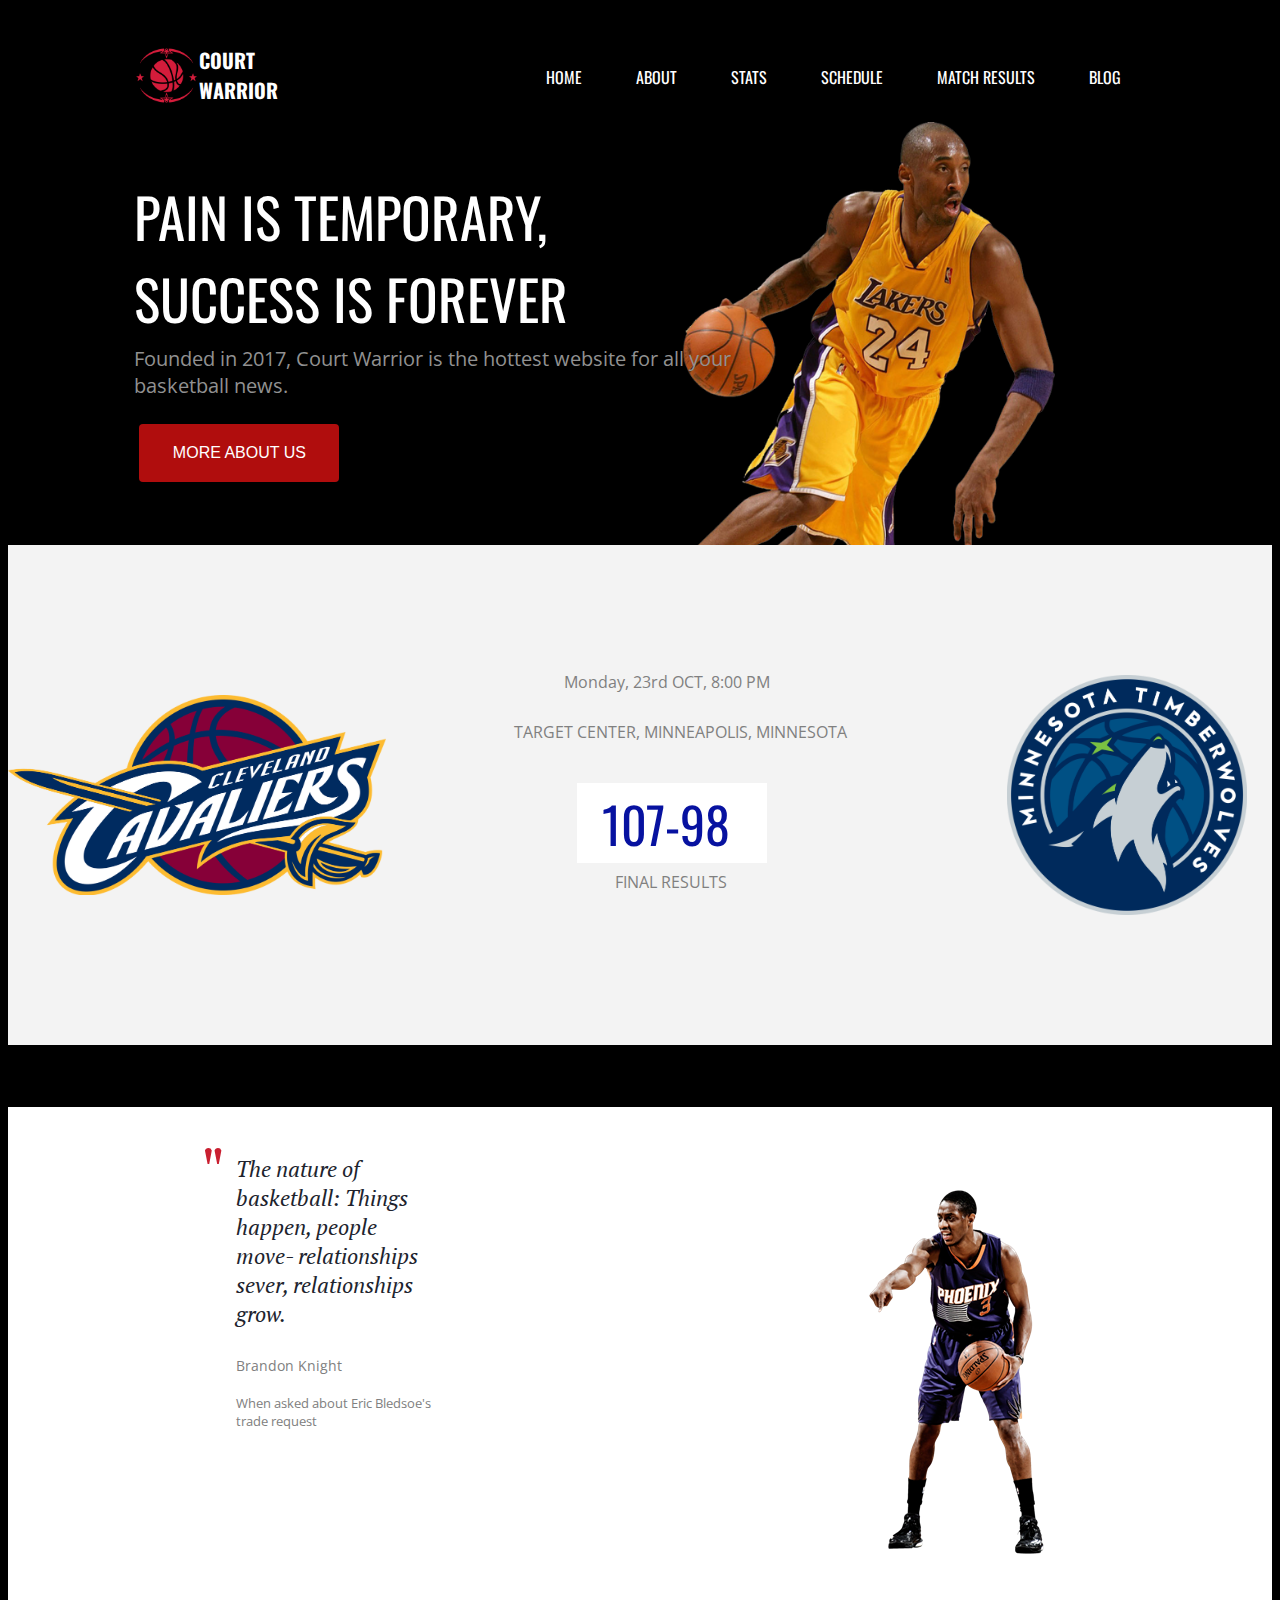
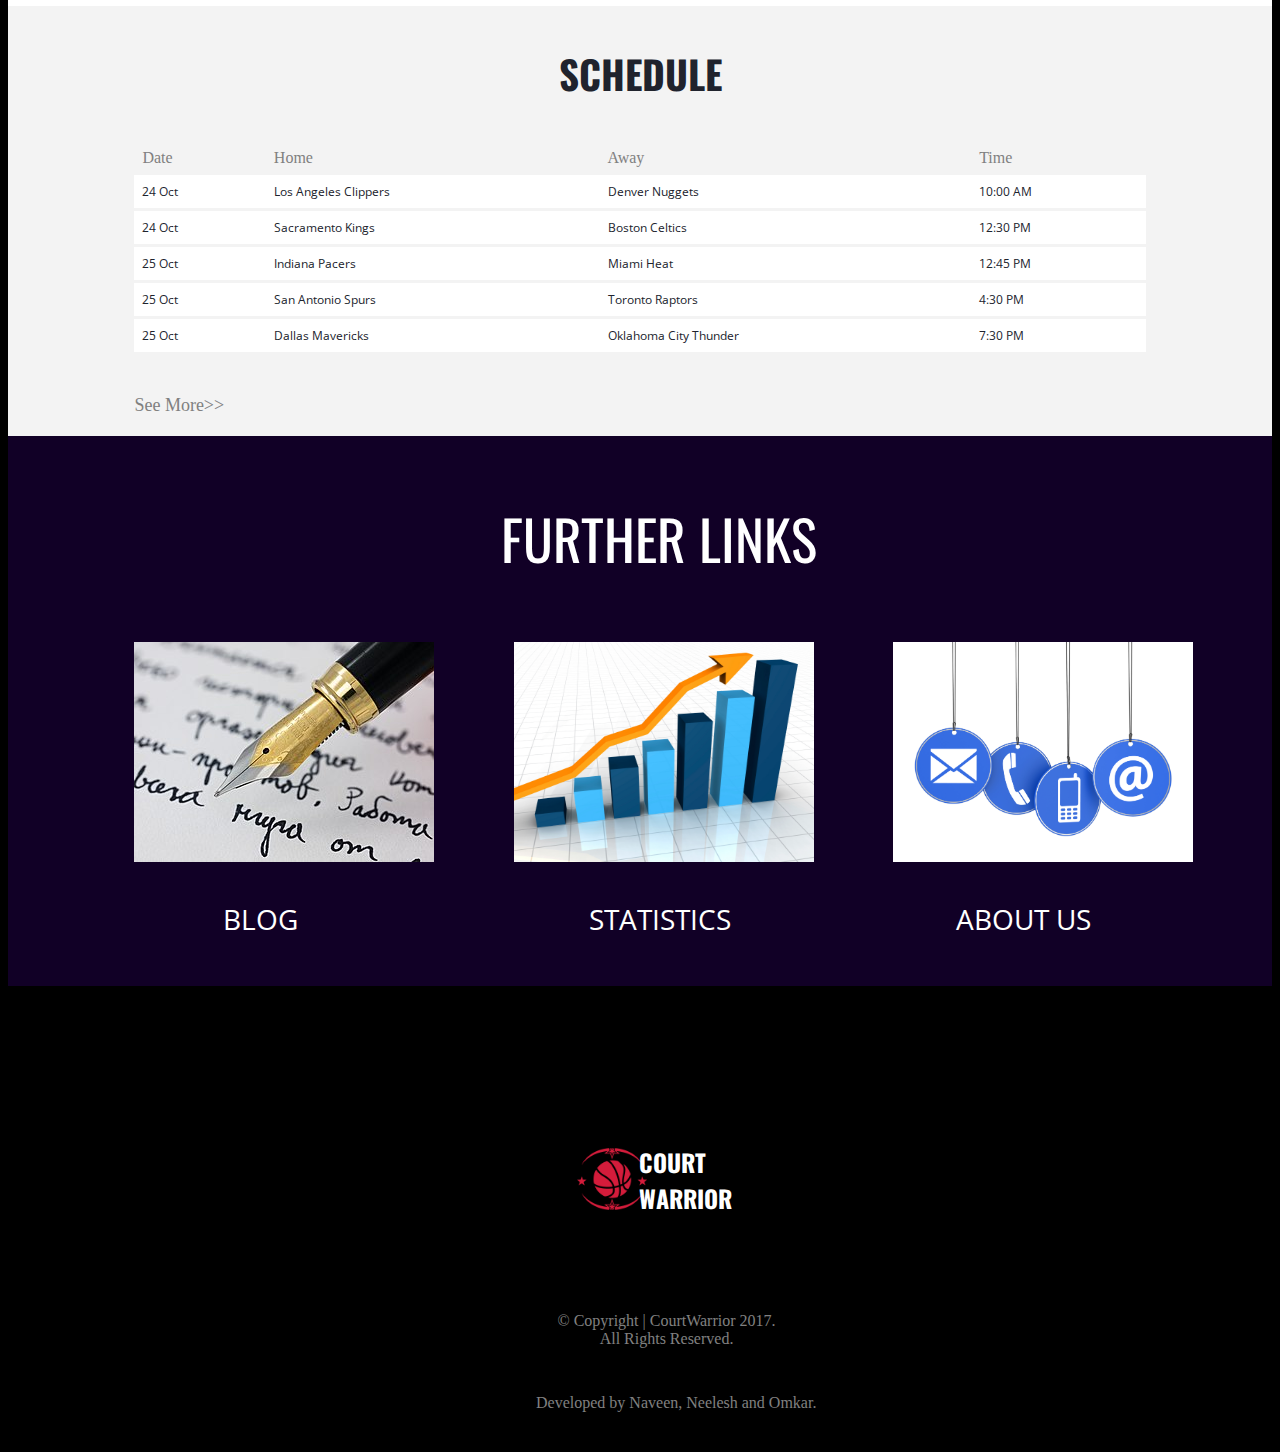
<file: index.html>
<html>
	<head>
		<title>Home</title>
		<link rel="stylesheet" type="text/css" href="all.css">
		<link href="https://fonts.googleapis.com/css?family=Oswald" rel="stylesheet">
		<link href="https://fonts.googleapis.com/css?family=Open+Sans" rel="stylesheet">
		<link href="https://fonts.googleapis.com/css?family=PT+Serif" rel="stylesheet">


		<style type="text/css">
		    ul{
		        padding: 0;
		        list-style: none;
		        background: Black;
		    }
		    ul li{
		        display: inline-block;
		        position: relative;
		        line-height: 21px;
		        text-align: left;
		    }
		    ul li a{
		        display: block;
		        padding: 8px 25px;
		        color: White;
		        text-decoration: none;
		        font-family: 'Oswald', sans-serif;

		    }
		    ul li a:hover{
		        color: Red;
		        background: Black;
		        font-family: 'Oswald', sans-serif;


		    }
		    ul li ul.dropdown{
		        min-width: 100%; /* Set width of the dropdown */
		        background: Black;
		        display: none;
		        position: absolute;
		        z-index: 999;
		        left: 0;
		        font-size: 14px;
		    }
		    ul li:hover ul.dropdown{
		        display: block;	/* Display the dropdown */
		    }
		    ul li ul.dropdown li{
		        display: block;
		    }
		    #dropdown {
		    	position: relative;
		    	text-align: right;
		    	box-sizing: border-box;
		    	right:10%;
		    	padding-top: 10px;
		    	padding-bottom: 10px;

		    }
		    .button {
				  display: inline-block;
				  border-radius: 4px;
				  background-color: #B00D0D;
				  border: none;
				  color: #FFFFFF;
				  text-align: center;
				  font-size: 28px;
				  padding: 20px;
				  width: 200px;
				  transition: all 0.5s;
				  cursor: pointer;
				  margin: 5px;
				}

			.button span {
				  cursor: pointer;
				  display: inline-block;
				  position: relative;
				  transition: 0.5s;
				}

			.button span:after {
				  content: '\00bb';
				  position: absolute;
				  opacity: 0;
				  top: 0;
				  right: -20px;
				  transition: 0.5s;
				}

			.button:hover span {
				  padding-right: 25px;
				}

			.button:hover span:after {
				  opacity: 1;
				  right: 0;
				}
			table {
			    border-collapse: collapse;
			    width: 80%;

			}

			td {
			    padding: 8px;
			    text-align: left;
			    border-bottom: 3px solid #F3F3F3;
			    background-color: White;
			    color:#20232d;
			    font-family: 'Open Sans', sans-serif;
			    font-size: 12px;

			}
			th{
				font-weight: normal;
				text-align: left;
				color:grey;
				padding:8px;
			}
		</style>
	</head>
	<body>
		<div class="Spacer" style="height:25px"></div>
		<div id = "dropdown">
			<ul>
		        <li><a href="index.html">HOME</a></li>
		        <li><a href="about.html">ABOUT</a></li>
		        <li>
		            <a href="work.html">STATS</a>
		            <ul class="dropdown">
		                <li><a href="Scores.html">SCORES</a></li>
		                <li><a href="records.html">RECORDS</a></li>
		             
		            </ul>
		        </li>
		        <li><a href="schedule.html">SCHEDULE</a></li>
		        <li><a href="Scores.html">MATCH RESULTS</a></li>
		        <li><a href="blog.html">BLOG</a></li>

		    </ul>
		</div>
		<div style= "width:23%; height: 49.5px; position: absolute; padding-left: 10%;box-sizing: border-box;top:45px;">
			<img src = "logo1.png" width = "61.075" style="position: absolute;">
			<a href = "index.html" style = "position: absolute; font-family: 'Oswald', sans-serif;color: White; font-weight: bold;font-size: 20px;text-decoration: none; left: 65%;">COURT WARRIOR</a>
		</div>
		<img src = "kobe.png" style="position: relative;left:30%;width:70%;">
		<div  style="width:605;position: relative; bottom:500px; left:10%">

			<p style="color:White; font-family: 'Oswald', sans-serif; font-size: 55px;">PAIN IS TEMPORARY, SUCCESS IS FOREVER</p>
			<p style="color:#919191; font-family: 'Open Sans', sans-serif; font-size: 20px; position: absolute;top:150px;">Founded in 2017, Court Warrior is the hottest website for all your basketball news.	</p>
			<div style="height:25px;"></div>
			<a href="about.html"><button class="button" style="vertical-align:middle"><span style="font-size: 16px;">MORE ABOUT US </span></button></a>


		</div>
		<div class="bg" style="height:500px;background-color: #F3F3F3;position: relative;bottom:50%;"">
			<img src = "cavs.png" height = "200" style = "position: absolute; top:150px;">
			<img src = "timb.png" height = "240" style = "position: absolute; top:130px;right:25px;">
			<div class = "score" style = "height: 80px; width: 190px; background-color: White;position: absolute; left: 45%;top:47.5%;">
				<p style="color:#0712A0; font-family: 'Oswald', sans-serif; font-size: 50px; position: relative; bottom: 47px;	 left:25px;">107-98</p>
			</div>

			<p style="color:grey; font-family: 'Open Sans', sans-serif; font-size: 16px; position: absolute; left: 44%; top: 22%;">Monday, 23rd OCT, 8:00 PM</p>
			<p style="color:grey; font-family: 'Open Sans', sans-serif; font-size: 16px; position: absolute; left: 40%; top: 32%;">TARGET CENTER, MINNEAPOLIS, MINNESOTA</p>
			<p style="color:grey; font-family: 'Open Sans', sans-serif; font-size: 16px; position: absolute; left: 48%; top: 62%;">FINAL RESULTS</p>	

			

		</div>
		<div style="position: relative; background-color: White; bottom:380px; height: 500px; ">
				<img src = "knight.png" style="position: relative; left:60%;top:15%;">
				<p style="position: absolute; font-family: 'PT Serif', serif; color: #c91f30; bottom:60%; left:15%; font-size: 80px; ">"</p>
				<div style="width: 200px; position: absolute;top: 5%; left:18%";">
					<p style="position: absolute;font-family: 'PT Serif', serif; color: #20232d; font-style:italic;font-size: 22px;"" >
						The nature of basketball: Things happen, people move- relationships sever, relationships grow.
					</p>
					<p style="font-size:14px; font-family:'Open Sans', sans-serif; color: grey; position: relative;top:210px;">Brandon Knight<br/><br/>
					<span style="font-size: 13px">
					When asked about Eric Bledsoe's trade request</span></p>

				</div>
		</div>

		<div style="position: relative;background-color:#F3F3F3; height: 450px; bottom: 420px;">
			<p style="text-align: center;font-size: 39px; font-family: 'Oswald', sans-serif; padding-top:3%; color: #20232d"><b>SCHEDULE</b></p>
			<table align = "center" style="border-color:#F3F3F3;">
			  <tr>
			    <th>Date</th>
			    <th>Home</th>
			    <th>Away</th>
			    <th>Time</th>
			  </tr>
			  <tr>
			    <td>24 Oct</td>
			    <td>Los Angeles Clippers</td>
			    <td>Denver Nuggets</td>
			    <td>10:00 AM</td>
			  </tr>
			  <tr>
			    <td>24 Oct</td>
			    <td>Sacramento Kings</td>
			    <td>Boston Celtics</td>
			    <td> 12:30 PM</td>
			  </tr>
			  <tr>
			    <td>25 Oct</td>
			    <td>Indiana Pacers</td>
			    <td>Miami Heat</td>
			    <td> 12:45 PM</td>
			  </tr>
			  <tr>
			    <td>25 Oct</td>
			    <td>San Antonio Spurs</td>
			    <td>Toronto Raptors</td>
			    <td> 4:30 PM</td>
			  </tr>
			  <tr>
			    <td>25 Oct</td>
			    <td>Dallas Mavericks</td>
			    <td>Oklahoma City Thunder</td>
			    <td> 7:30 PM</td>
			  </tr>
			</table>
			<a href ="schedule.html" style="text-decoration: none;color:grey; font-size: 18px; position: relative; top:40px; left:10%;"> See More>></a>
		</div>

		<div style="background-color: #110026; position: relative; bottom:440px; height:550px;">
		</div>
		<div style="height:1px;position: relative;bottom:1000px;background-color: #110026	;">
			<p style="color:White; font-family: 'Oswald', sans-serif; font-size: 55px; position: absolute; left:39%;">FURTHER LINKS</p>
			<a href="blog.html"><img src = "write.jpg" width =  "300px" style = "position: absolute; top: 200px; left:10%;"></a>
			<a href="work.html"><img src = "stats.jpg" height = "220px" width = "300px" style = "position: absolute; top: 200px; left:40%;"></a>
			<a href="about.html"><img src = "contact.jpg" height = "220px" width = "300px"  style = "position: absolute; top: 200px; left:70%;"></a>
			<a href = "blog.html"><p style="color:White; font-family: 'Open Sans', sans-serif; font-size: 28px; position: absolute; left: 17%; top: 430px;">BLOG</p></a>
			<a href = "work.html"><p style="color:White; font-family: 'Open Sans', sans-serif; font-size: 28px; position: absolute; left: 46%; top: 430px;">STATISTICS</p></a>
			<a href = "about.html"><p style="color:White; font-family: 'Open Sans', sans-serif; font-size: 28px; position: absolute; left: 75%; top: 430px;">ABOUT US</p></a>	
			<p style = "font-size: 16px; color:grey;position: relative;top: 870px;left:43%; width: 230px;text-align: center">© Copyright | CourtWarrior 2017. All Rights Reserved.</p>
			<p style = "font-size: 16px; color:grey;position: relative;top: 900px;left:41%; width: 300px;text-align: center">Developed by Naveen, Neelesh and Omkar.</p>

		</div>

		<div style = "height: 1px;background-color:Black; position: relative; bottom:300px;">
		<div style= "width:23%; height: 49.5px; position: absolute; padding-left: 10%;box-sizing: border-box;top:80%;left:35%">
			<img src = "logo1.png" height = "70" width = "70	" style="position: absolute;">
			<a href = "index.html" style = "position: absolute; font-family: 'Oswald', sans-serif;color: White; font-weight: bold;font-size: 24px;text-decoration: none; left: 65%;">COURT WARRIOR</a>
		</div>			

		</div>

	</body>
</html>
</file>
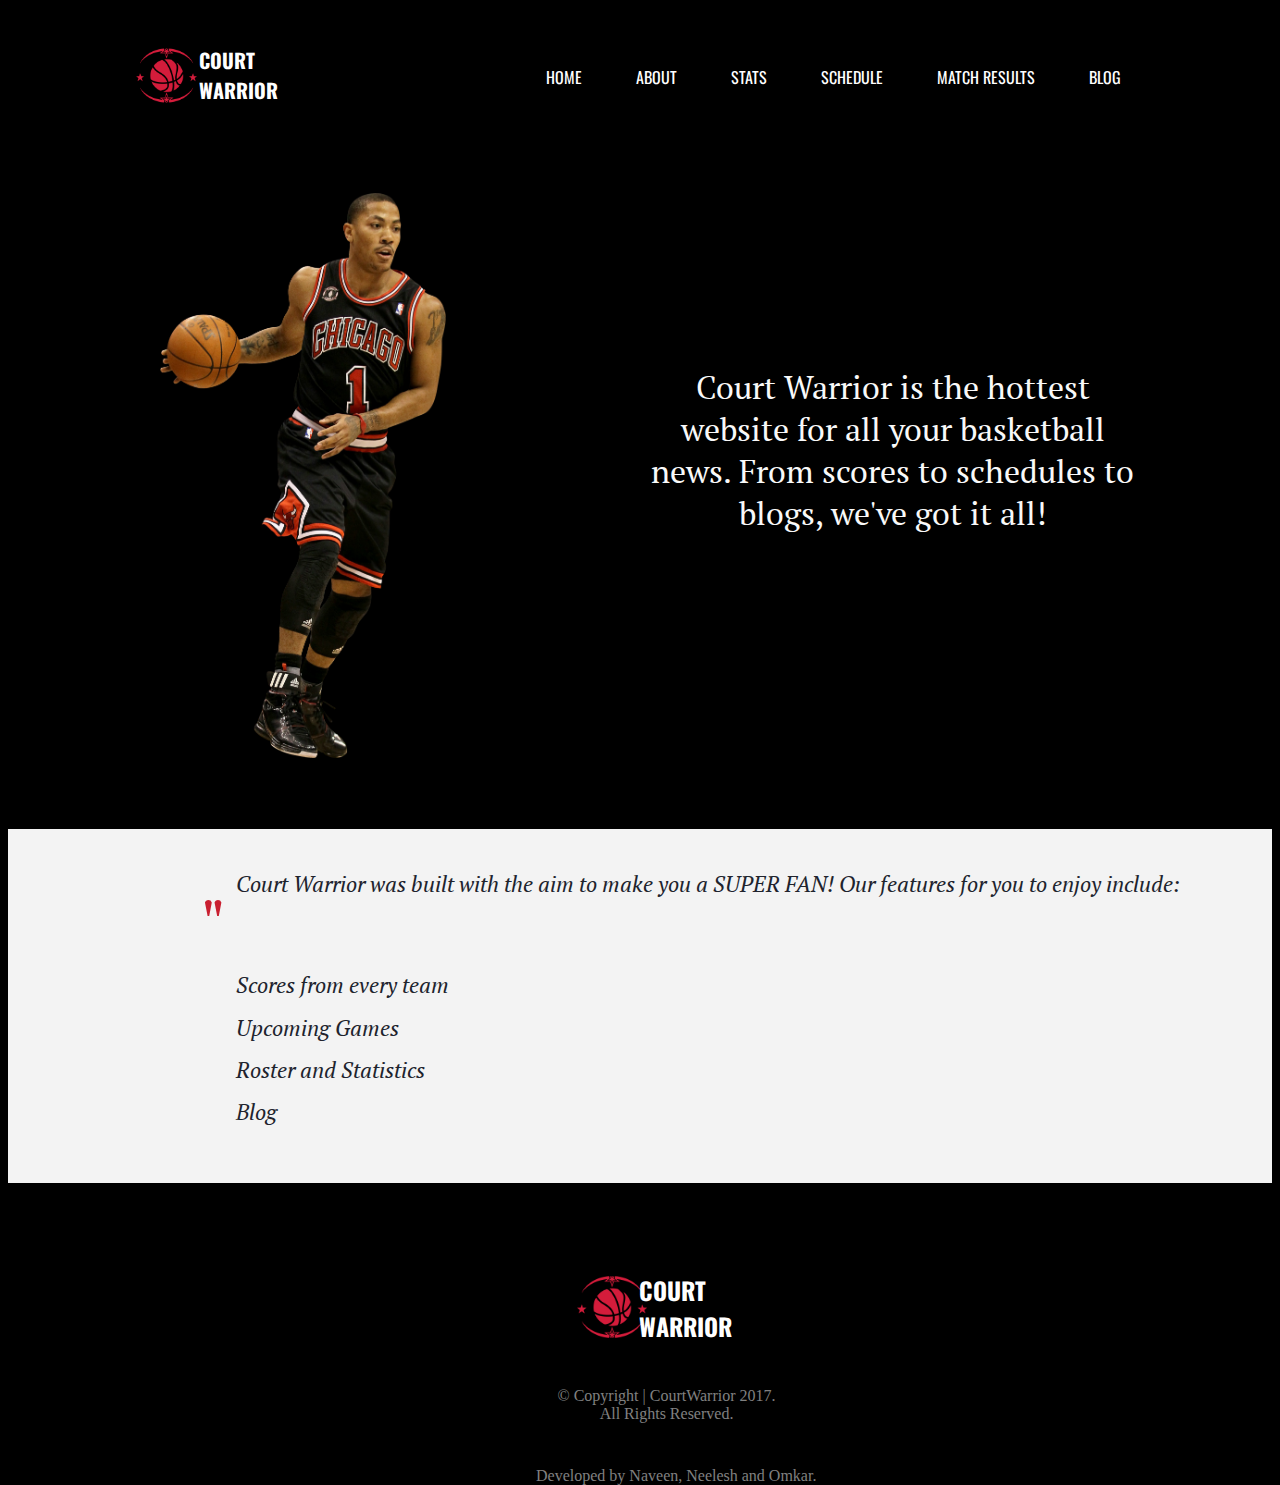
<file: about.html>
<html>
	<head>
		<title>About Us</title>
		<link rel="stylesheet" type="text/css" href="all.css">
		<link href="https://fonts.googleapis.com/css?family=Oswald" rel="stylesheet">
		<link href="https://fonts.googleapis.com/css?family=Open+Sans" rel="stylesheet">
		<link href="https://fonts.googleapis.com/css?family=PT+Serif" rel="stylesheet">


		<style type="text/css">
		    ul{
		        padding: 0;
		        list-style: none;
		        background: Black;
		    }
		    ul li{
		        display: inline-block;
		        position: relative;
		        line-height: 21px;
		        text-align: left;
		    }
		    ul li a{
		        display: block;
		        padding: 8px 25px;
		        color: White;
		        text-decoration: none;
		        font-family: 'Oswald', sans-serif;

		    }
		    ul li a:hover{
		        color: Red;
		        background: Black;
		        font-family: 'Oswald', sans-serif;


		    }
		    ul li ul.dropdown{
		        min-width: 100%; /* Set width of the dropdown */
		        background: Black;
		        display: none;
		        position: absolute;
		        z-index: 999;
		        left: 0;
		        font-size: 14px;
		    }
		    ul li:hover ul.dropdown{
		        display: block;	/* Display the dropdown */
		    }
		    ul li ul.dropdown li{
		        display: block;
		    }
		    #dropdown {
		    	position: relative;
		    	text-align: right;
		    	box-sizing: border-box;
		    	right:10%;
		    	padding-top: 10px;
		    	padding-bottom: 10px;

		    }
		  

		</style>
	</head>
	<body>
		<div class="Spacer" style="height:25px"></div>
		<div id = "dropdown">
			<ul>
		        <li><a href="index.html">HOME</a></li>
		        <li><a href="about.html">ABOUT</a></li>
		        <li>
		            <a href="work.html">STATS</a>
		            <ul class="dropdown">
		                <li><a href="Scores.html">SCORES</a></li>
		                <li><a href="records.html">RECORDS</a></li>
		            </ul>
		        </li>
		        <li><a href="schedule.html">SCHEDULE</a></li>
		        <li><a href="Scores.html">MATCH RESULTS</a></li>
		        <li><a href="blog.html">BLOG</a></li>

		    </ul>
		</div>
		<div style= "width:23%; height: 49.5px; position: absolute; padding-left: 10%;box-sizing: border-box;top:45px;">
			<img src = "logo1.png" width = "61.075" style="position: absolute;">
			<a href = "index.html" style = "position: absolute; font-family: 'Oswald', sans-serif;color: White; font-weight: bold;font-size: 20px;text-decoration: none; left: 65%;">COURT WARRIOR</a>
		</div>
		<div style="height:80%;position: relative;">
			<img src = "images.png" style="height: 80%; position: absolute; top:10%;left:12%;">
			<p style="color:#F9F9F9; font-family: 'PT Serif', serif; font-size: 32px; position: absolute;top:30%;left:50%;width: 40%; text-align: center;">Court Warrior is the hottest website for all your basketball news. From scores to schedules to blogs, we've got it all!	</p>
		</div>

		<div style="background-color: #F3F3F3; height: 40%;position: relative;">
			<p style="position: absolute; font-family: 'PT Serif', serif; color: #c91f30;bottom:35%; left:15%; font-size: 80px; ">"</p>
				<div style="position: absolute;top:5%; left:18%; height: 80%;">
					<p style="position: absolute;font-family: 'PT Serif', serif; color: #20232d; font-style:italic;font-size: 22px;" >
						Court Warrior was built with the aim to make you a SUPER FAN! Our features for you to enjoy include:
					</p>
					<ul>
						<li style="position:absolute;top:45%;font-family: 'PT Serif', serif; color: #20232d; font-style:italic;font-size: 22px; background: #F3F3F3;" >Scores from every team</li>
						<li style="position:absolute;top:60%;font-family: 'PT Serif', serif; color: #20232d; font-style:italic;font-size: 22px; background: #F3F3F3;">Upcoming Games</li>
						<li style="position:absolute; top: 75%;font-family: 'PT Serif', serif; color: #20232d; font-style:italic;font-size: 22px; background: #F3F3F3;">Roster and Statistics</li>
						<li style="position:absolute;top:90%;font-family: 'PT Serif', serif; color: #20232d; font-style:italic;font-size: 22px; background: #F3F3F3;">Blog</li>
					</ul>
				</div>
		
		</div>
		<div style = "height: 1px;background-color:Black; position: relative; top:10%; ">
			<div style= "width:23%; height: 49.5px; position: absolute; padding-left: 10%;box-sizing: border-box;top:80%;left:35%">
				<img src = "logo1.png" height = "70" width = "70	" style="position: absolute;">
				<a href = "index.html" style = "position: absolute; font-family: 'Oswald', sans-serif;color: White; font-weight: bold;font-size: 24px;text-decoration: none; left: 65%;">COURT WARRIOR</a>
			</div>		
			<p style = "font-size: 16px; color:grey;position: absolute;top:100px;left:43%; width: 230px;text-align: center">© Copyright | CourtWarrior 2017. All Rights Reserved.</p>
			<p style = "font-size: 16px; color:grey;position: absolute;left:41%;top:180px; width: 300px;text-align: center">Developed by Naveen, Neelesh and Omkar.</p>	

		</div>

	</body>
</html>
</file>
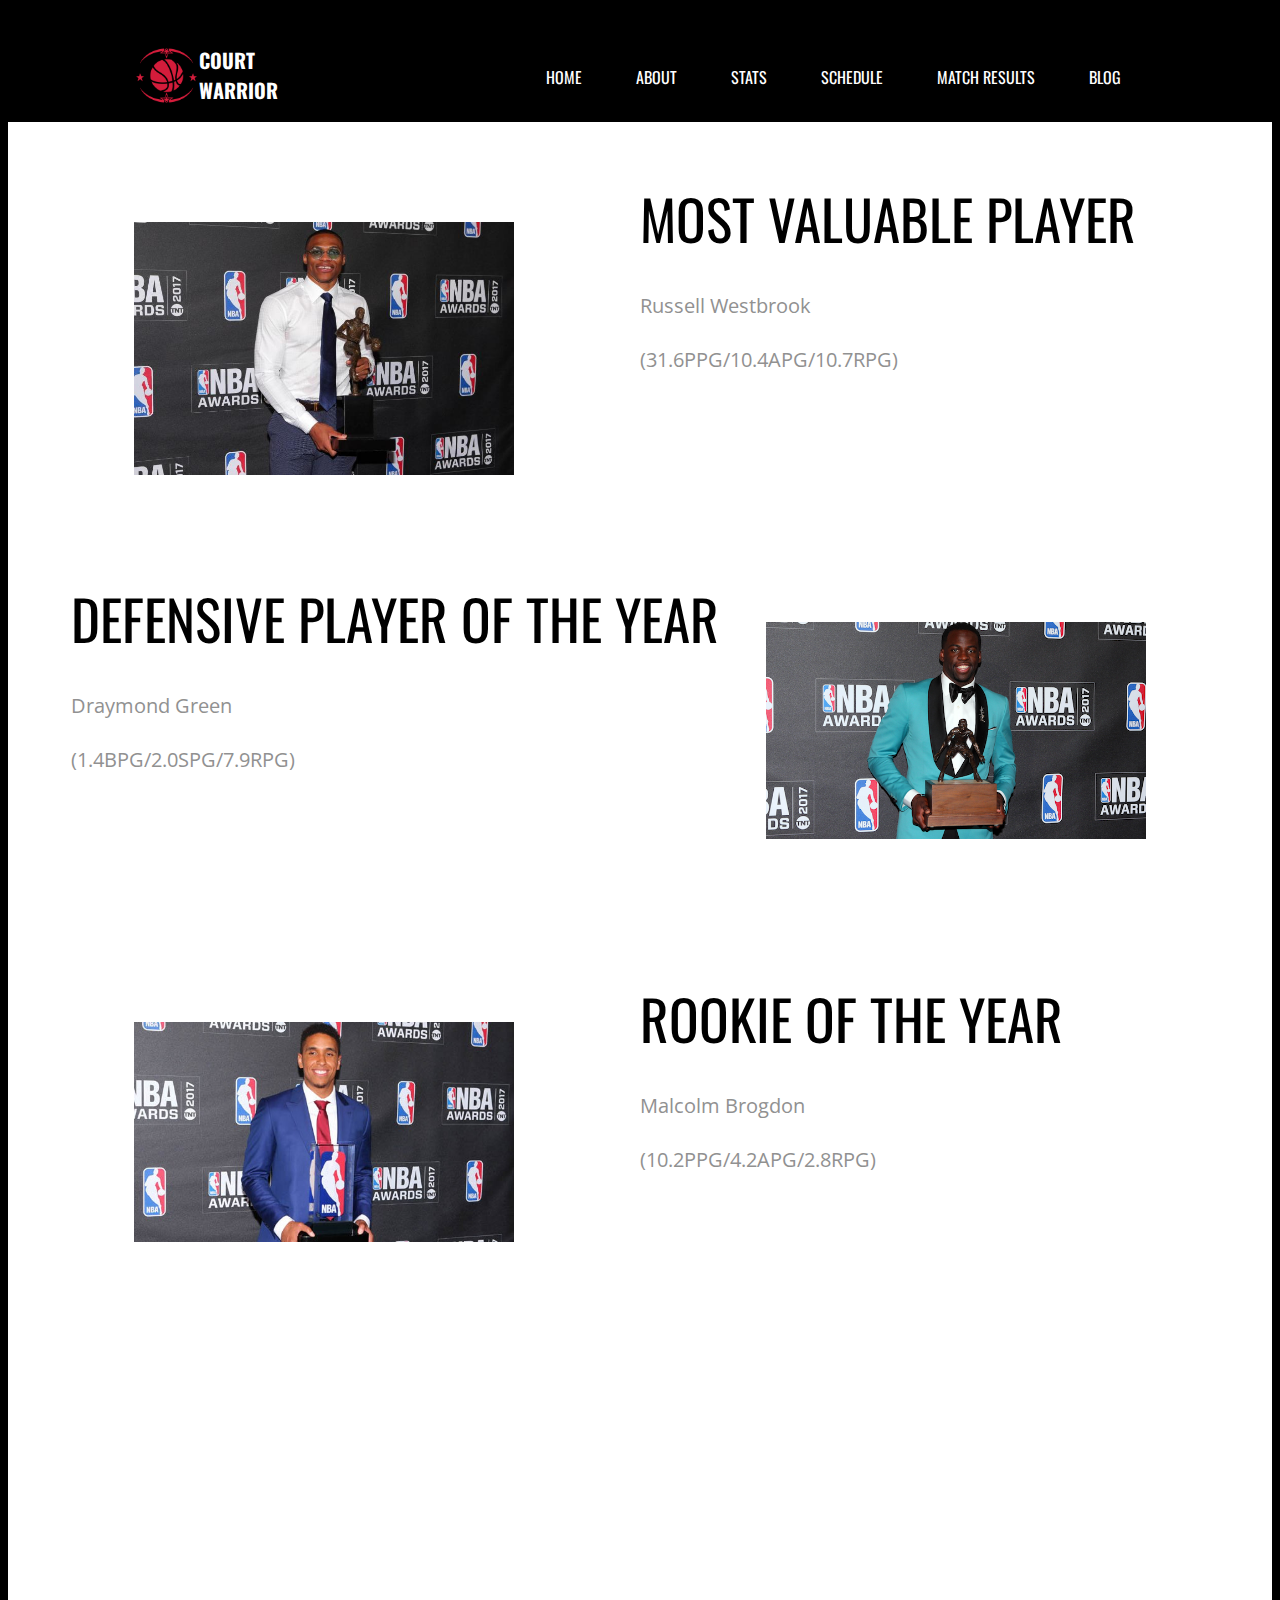
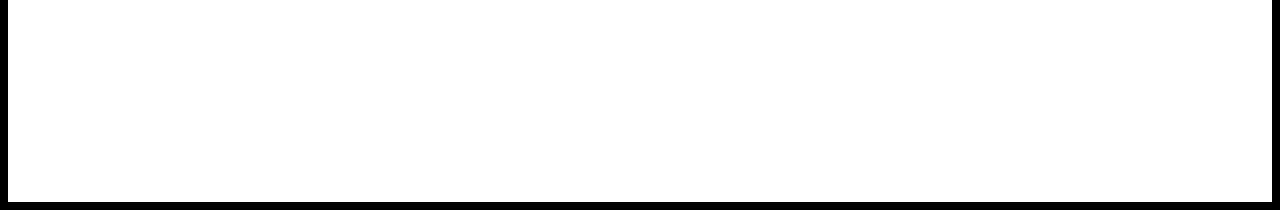
<file: records.html>
<html>
	<head>
		<title>Awards</title>
		<link rel="stylesheet" type="text/css" href="all.css">
		<link href="https://fonts.googleapis.com/css?family=Oswald" rel="stylesheet">
		<link href="https://fonts.googleapis.com/css?family=Open+Sans" rel="stylesheet">
		<link href="https://fonts.googleapis.com/css?family=PT+Serif" rel="stylesheet">


		<style type="text/css">
		    ul{
		        padding: 0;
		        list-style: none;
		        background: Black;
		    }
		    ul li{
		        display: inline-block;
		        position: relative;
		        line-height: 21px;
		        text-align: left;
		    }
		    ul li a{
		        display: block;
		        padding: 8px 25px;
		        color: White;
		        text-decoration: none;
		        font-family: 'Oswald', sans-serif;

		    }
		    ul li a:hover{
		        color: Red;
		        background: Black;
		        font-family: 'Oswald', sans-serif;


		    }
		    ul li ul.dropdown{
		        min-width: 100%; /* Set width of the dropdown */
		        background: Black;
		        display: none;
		        position: absolute;
		        z-index: 999;
		        left: 0;
		        font-size: 14px;
		    }
		    ul li:hover ul.dropdown{
		        display: block;	/* Display the dropdown */
		    }
		    ul li ul.dropdown li{
		        display: block;
		    }
		    #dropdown {
		    	position: relative;
		    	text-align: right;
		    	box-sizing: border-box;
		    	right:10%;
		    	padding-top: 10px;
		    	padding-bottom: 10px;

		    }
		  

		</style>
	</head>
	<body>
		<div class="Spacer" style="height:25px"></div>
		<div id = "dropdown">
			<ul>
		        <li><a href="index.html">HOME</a></li>
		        <li><a href="about.html">ABOUT</a></li>
		        <li>
		            <a href="work.html">STATS</a>
		            <ul class="dropdown">
		                <li><a href="Scores.html">SCORES</a></li>
		                <li><a href="records.html">RECORDS</a></li>
		            </ul>
		        </li>
		        <li><a href="schedule.html">SCHEDULE</a></li>
		        <li><a href="Scores.html">MATCH RESULTS</a></li>
		        <li><a href="blog.html">BLOG</a></li>

		    </ul>
		</div>
		<div style= "width:23%; height: 49.5px; position: absolute; padding-left: 10%;box-sizing: border-box;top:45px;">
			<img src = "logo1.png" width = "61.075" style="position: absolute;">
			<a href = "index.html" style = "position: absolute; font-family: 'Oswald', sans-serif;color: White; font-weight: bold;font-size: 20px;text-decoration: none; left: 65%;">COURT WARRIOR</a>
		</div>
		<div style="background-color: White; height: 190%;position: relative;">
			<div style="position: relative;">
				<img src="mvp.jpg" style="width: 30%; position: absolute;top:100px;left:10%;">
				<p style="color:Black; font-family: 'Oswald', sans-serif; font-size: 55px;position: absolute;left:50%;">MOST VALUABLE PLAYER</p>
				<p style="color:#919191; font-family: 'Open Sans', sans-serif; font-size: 20px; position: absolute;top:150px;left:50%;">Russell Westbrook<br/><br/>(31.6PPG/10.4APG/10.7RPG)	</p>
			</div>

			<div style="position: relative;top:400px;">
				<img src="dpoy.png" style="width: 30%; position: absolute;top:100px;left:60%;">
				<p style="color:Black; font-family: 'Oswald', sans-serif; font-size: 55px;position: absolute;left:5%;">DEFENSIVE PLAYER OF THE YEAR</p>
				<p style="color:#919191; font-family: 'Open Sans', sans-serif; font-size: 20px; position: absolute;top:150px;left:5%;">Draymond Green<br/><br/>(1.4BPG/2.0SPG/7.9RPG)	</p>
			</div>
			<div style="position: relative;top:800px;">
				<img src="roy.jpg" style="width: 30%; position: absolute;top:100px;left:10%;">
				<p style="color:Black; font-family: 'Oswald', sans-serif; font-size: 55px;position: absolute;left:50%;">ROOKIE OF THE YEAR</p>
				<p style="color:#919191; font-family: 'Open Sans', sans-serif; font-size: 20px; position: absolute;top:150px;left:50%;">Malcolm Brogdon<br/><br/>(10.2PPG/4.2APG/2.8RPG)	</p>
			</div>
		</div>



	</body>
</html>
</file>
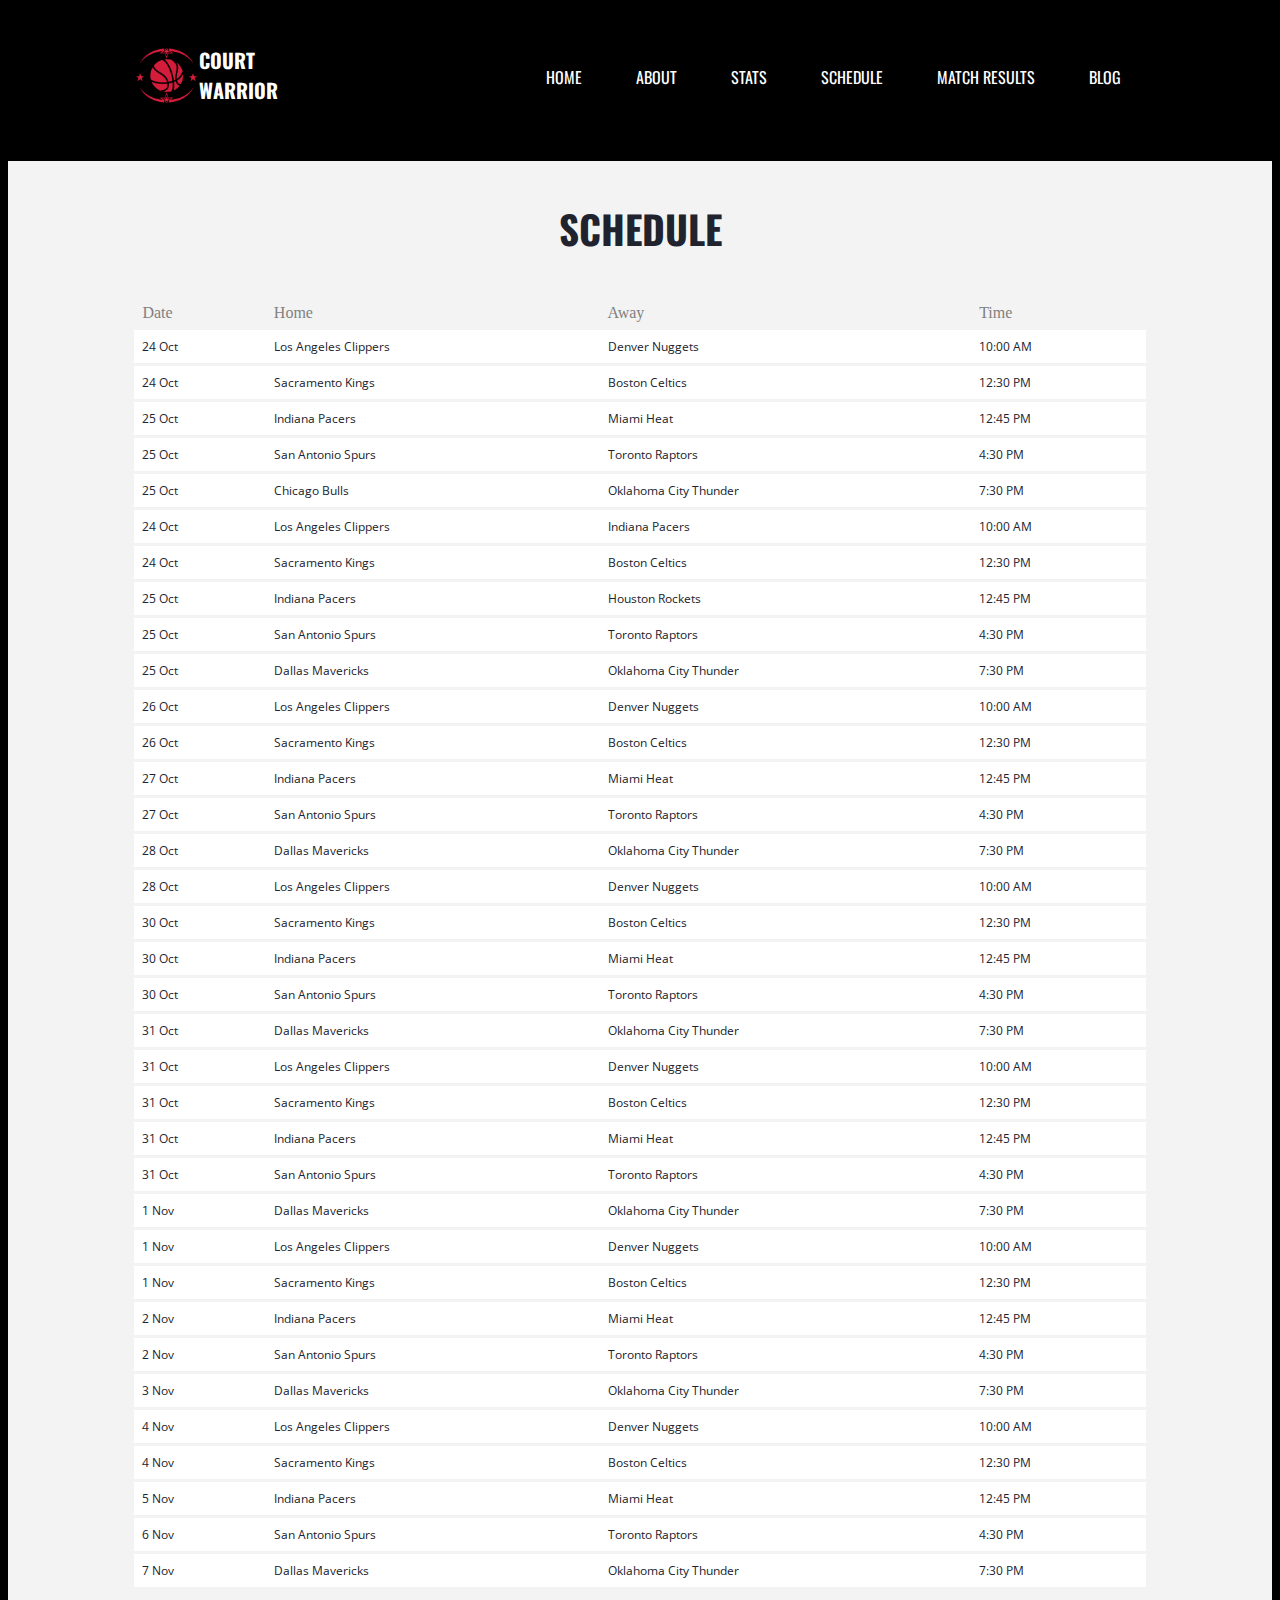
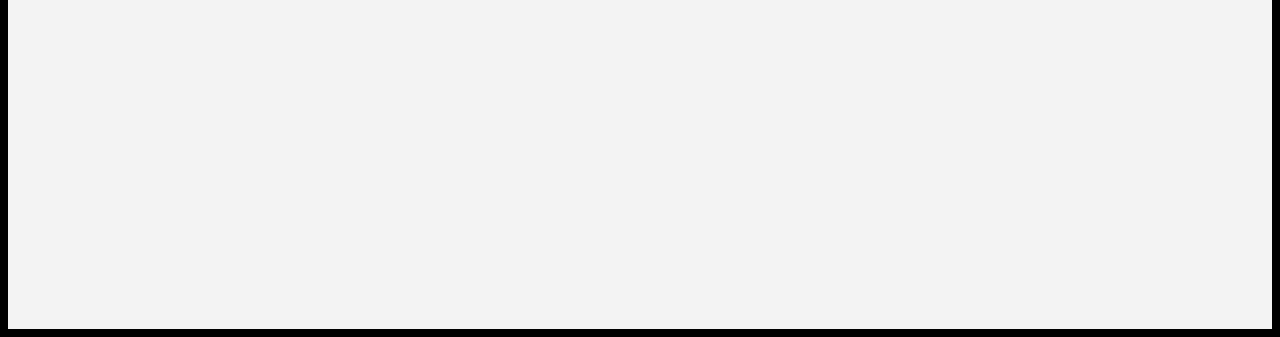
<file: schedule.html>
<html>
	<head>
		<title>Schedule</title>
		<link rel="stylesheet" type="text/css" href="all.css">
		<link href="https://fonts.googleapis.com/css?family=Oswald" rel="stylesheet">
		<link href="https://fonts.googleapis.com/css?family=Open+Sans" rel="stylesheet">
		<link href="https://fonts.googleapis.com/css?family=PT+Serif" rel="stylesheet">


		<style type="text/css">
		    ul{
		        padding: 0;
		        list-style: none;
		        background: Black;
		    }
		    ul li{
		        display: inline-block;
		        position: relative;
		        line-height: 21px;
		        text-align: left;
		    }
		    ul li a{
		        display: block;
		        padding: 8px 25px;
		        color: White;
		        text-decoration: none;
		        font-family: 'Oswald', sans-serif;

		    }
		    ul li a:hover{
		        color: Red;
		        background: Black;
		        font-family: 'Oswald', sans-serif;


		    }
		    ul li ul.dropdown{
		        min-width: 100%; /* Set width of the dropdown */
		        background: Black;
		        display: none;
		        position: absolute;
		        z-index: 999;
		        left: 0;
		        font-size: 14px;
		    }
		    ul li:hover ul.dropdown{
		        display: block;	/* Display the dropdown */
		    }
		    ul li ul.dropdown li{
		        display: block;
		    }
		    #dropdown {
		    	position: relative;
		    	text-align: right;
		    	box-sizing: border-box;
		    	right:10%;
		    	padding-top: 10px;
		    	padding-bottom: 10px;

		    }
		  table {
			    border-collapse: collapse;
			    width: 80%;

			}

			td {
			    padding: 8px;
			    text-align: left;
			    border-bottom: 3px solid #F3F3F3;
			    background-color: White;
			    color:#20232d;
			    font-family: 'Open Sans', sans-serif;
			    font-size: 12px;

			}
			th{
				font-weight: normal;
				text-align: left;
				color:grey;
				padding:8px;
			}

		</style>
	</head>
	<body>
		<div class="Spacer" style="height:25px"></div>
		<div id = "dropdown">
			<ul>
		        <li><a href="index.html">HOME</a></li>
		        <li><a href="about.html">ABOUT</a></li>
		        <li>
		            <a href="work.html">STATS</a>
		            <ul class="dropdown">
		                <li><a href="Scores.html">SCORES</a></li>
		                <li><a href="records.html">RECORDS</a></li>
		            </ul>
		        </li>
		        <li><a href="schedule.html">SCHEDULE</a></li>
		        <li><a href="Scores.html">MATCH RESULTS</a></li>
		        <li><a href="blog.html">BLOG</a></li>

		    </ul>
		</div>
		<div style= "width:23%; height: 49.5px; position: absolute; padding-left: 10%;box-sizing: border-box;top:45px;">
			<img src = "logo1.png" width = "61.075" style="position: absolute;">
			<a href = "index.html" style = "position: absolute; font-family: 'Oswald', sans-serif;color: White; font-weight: bold;font-size: 20px;text-decoration: none; left: 65%;">COURT WARRIOR</a>
		</div>
		<div style="position: relative;background-color:#F3F3F3; height: 200%;">
			<p style="text-align: center;font-size: 39px; font-family: 'Oswald', sans-serif; padding-top:3%; color: #20232d"><b>SCHEDULE</b></p>
			<table align = "center" style="border-color:#F3F3F3;">
			  <tr>
			    <th>Date</th>
			    <th>Home</th>
			    <th>Away</th>
			    <th>Time</th>
			  </tr>
			  <tr>
			    <td>24 Oct</td>
			    <td>Los Angeles Clippers</td>
			    <td>Denver Nuggets</td>
			    <td>10:00 AM</td>
			  </tr>
			  <tr>
			    <td>24 Oct</td>
			    <td>Sacramento Kings</td>
			    <td>Boston Celtics</td>
			    <td> 12:30 PM</td>
			  </tr>
			  <tr>
			    <td>25 Oct</td>
			    <td>Indiana Pacers</td>
			    <td>Miami Heat</td>
			    <td> 12:45 PM</td>
			  </tr>
			  <tr>
			    <td>25 Oct</td>
			    <td>San Antonio Spurs</td>
			    <td>Toronto Raptors</td>
			    <td> 4:30 PM</td>
			  </tr>
			  <tr>
			    <td>25 Oct</td>
			    <td>Chicago Bulls</td>
			    <td>Oklahoma City Thunder</td>
			    <td> 7:30 PM</td>
			  </tr>
			  <tr>
			    <td>24 Oct</td>
			    <td>Los Angeles Clippers</td>
			    <td>Indiana Pacers</td>
			    <td>10:00 AM</td>
			  </tr>
			  <tr>
			    <td>24 Oct</td>
			    <td>Sacramento Kings</td>
			    <td>Boston Celtics</td>
			    <td> 12:30 PM</td>
			  </tr>
			  <tr>
			    <td>25 Oct</td>
			    <td>Indiana Pacers</td>
			    <td>Houston Rockets</td>
			    <td> 12:45 PM</td>
			  </tr>
			  <tr>
			    <td>25 Oct</td>
			    <td>San Antonio Spurs</td>
			    <td>Toronto Raptors</td>
			    <td> 4:30 PM</td>
			  </tr>
			  <tr>
			    <td>25 Oct</td>
			    <td>Dallas Mavericks</td>
			    <td>Oklahoma City Thunder</td>
			    <td> 7:30 PM</td>
			  </tr>
			  <tr>
			    <td>26 Oct</td>
			    <td>Los Angeles Clippers</td>
			    <td>Denver Nuggets</td>
			    <td>10:00 AM</td>
			  </tr>
			  <tr>
			    <td>26 Oct</td>
			    <td>Sacramento Kings</td>
			    <td>Boston Celtics</td>
			    <td> 12:30 PM</td>
			  </tr>
			  <tr>
			    <td>27 Oct</td>
			    <td>Indiana Pacers</td>
			    <td>Miami Heat</td>
			    <td> 12:45 PM</td>
			  </tr>
			  <tr>
			    <td>27 Oct</td>
			    <td>San Antonio Spurs</td>
			    <td>Toronto Raptors</td>
			    <td> 4:30 PM</td>
			  </tr>
			  <tr>
			    <td>28 Oct</td>
			    <td>Dallas Mavericks</td>
			    <td>Oklahoma City Thunder</td>
			    <td> 7:30 PM</td>
			  </tr>
			  <tr>
			    <td>28 Oct</td>
			    <td>Los Angeles Clippers</td>
			    <td>Denver Nuggets</td>
			    <td>10:00 AM</td>
			  </tr>
			  <tr>
			    <td>30 Oct</td>
			    <td>Sacramento Kings</td>
			    <td>Boston Celtics</td>
			    <td> 12:30 PM</td>
			  </tr>
			  <tr>
			    <td>30 Oct</td>
			    <td>Indiana Pacers</td>
			    <td>Miami Heat</td>
			    <td> 12:45 PM</td>
			  </tr>
			  <tr>
			    <td>30 Oct</td>
			    <td>San Antonio Spurs</td>
			    <td>Toronto Raptors</td>
			    <td> 4:30 PM</td>
			  </tr>
			  <tr>
			    <td>31 Oct</td>
			    <td>Dallas Mavericks</td>
			    <td>Oklahoma City Thunder</td>
			    <td> 7:30 PM</td>
			  </tr>
			  <tr>
			    <td>31 Oct</td>
			    <td>Los Angeles Clippers</td>
			    <td>Denver Nuggets</td>
			    <td>10:00 AM</td>
			  </tr>
			  <tr>
			    <td>31 Oct</td>
			    <td>Sacramento Kings</td>
			    <td>Boston Celtics</td>
			    <td> 12:30 PM</td>
			  </tr>
			  <tr>
			    <td>31 Oct</td>
			    <td>Indiana Pacers</td>
			    <td>Miami Heat</td>
			    <td> 12:45 PM</td>
			  </tr>
			  <tr>
			    <td>31 Oct</td>
			    <td>San Antonio Spurs</td>
			    <td>Toronto Raptors</td>
			    <td> 4:30 PM</td>
			  </tr>
			  <tr>
			    <td>1 Nov</td>
			    <td>Dallas Mavericks</td>
			    <td>Oklahoma City Thunder</td>
			    <td> 7:30 PM</td>
			  </tr>
			  <tr>
			    <td>1 Nov</td>
			    <td>Los Angeles Clippers</td>
			    <td>Denver Nuggets</td>
			    <td>10:00 AM</td>
			  </tr>
			  <tr>
			    <td>1 Nov</td>
			    <td>Sacramento Kings</td>
			    <td>Boston Celtics</td>
			    <td> 12:30 PM</td>
			  </tr>
			  <tr>
			    <td>2 Nov</td>
			    <td>Indiana Pacers</td>
			    <td>Miami Heat</td>
			    <td> 12:45 PM</td>
			  </tr>
			  <tr>
			    <td>2 Nov</td>
			    <td>San Antonio Spurs</td>
			    <td>Toronto Raptors</td>
			    <td> 4:30 PM</td>
			  </tr>
			  <tr>
			    <td>3 Nov</td>
			    <td>Dallas Mavericks</td>
			    <td>Oklahoma City Thunder</td>
			    <td> 7:30 PM</td>
			  </tr>
			  <tr>
			    <td>4 Nov</td>
			    <td>Los Angeles Clippers</td>
			    <td>Denver Nuggets</td>
			    <td>10:00 AM</td>
			  </tr>
			  <tr>
			    <td>4 Nov</td>
			    <td>Sacramento Kings</td>
			    <td>Boston Celtics</td>
			    <td> 12:30 PM</td>
			  </tr>
			  <tr>
			    <td>5 Nov</td>
			    <td>Indiana Pacers</td>
			    <td>Miami Heat</td>
			    <td> 12:45 PM</td>
			  </tr>
			  <tr>
			    <td>6 Nov</td>
			    <td>San Antonio Spurs</td>
			    <td>Toronto Raptors</td>
			    <td> 4:30 PM</td>
			  </tr>
			  <tr>
			    <td>7 Nov</td>
			    <td>Dallas Mavericks</td>
			    <td>Oklahoma City Thunder</td>
			    <td> 7:30 PM</td>
			  </tr>
			
			 
		</div>
	</body>
</html>
</file>
<file: all.css>
body
{
	background-color: Black;
}
div 
{
	width:100%;
}
</file>
